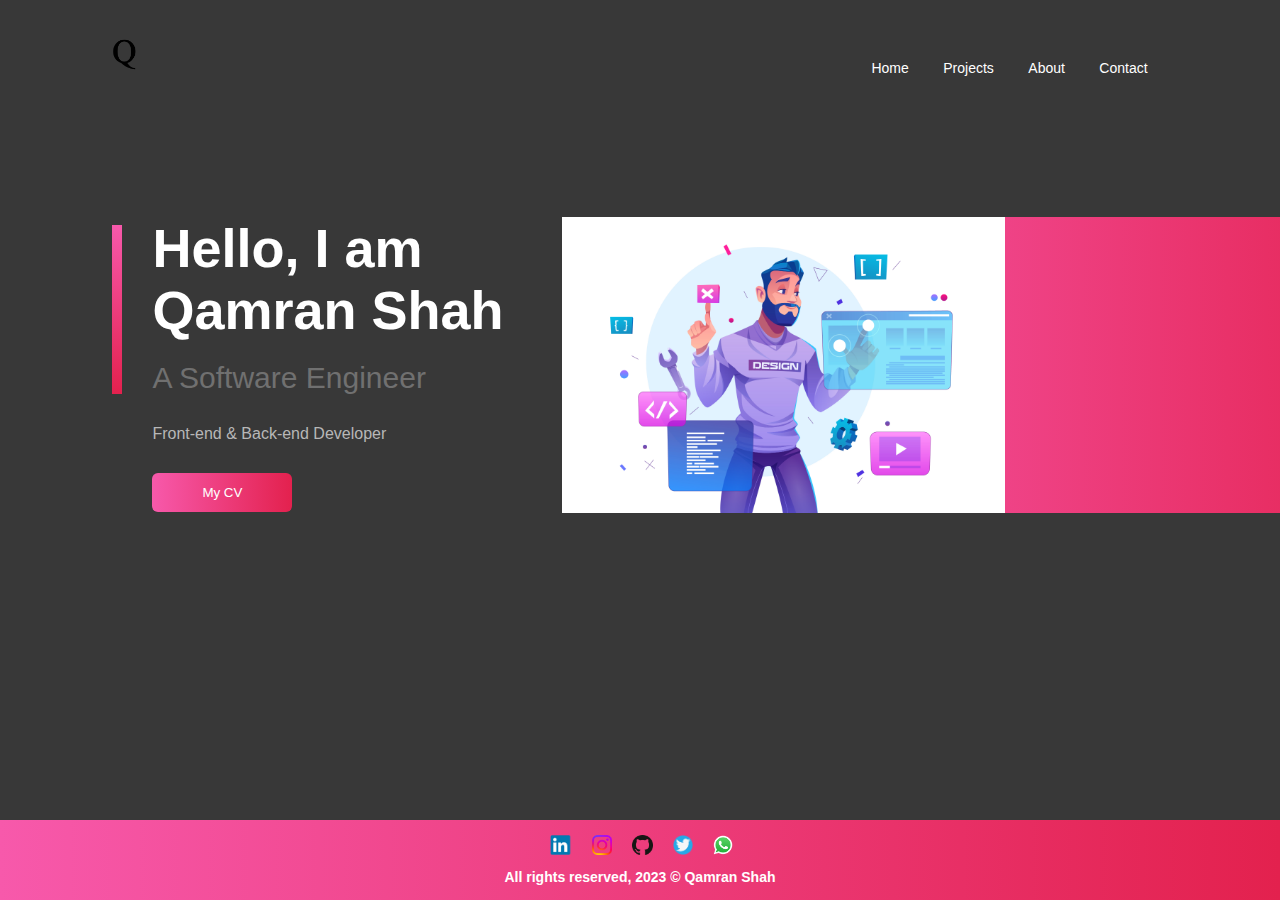
<file: index.html>
<!DOCTYPE html>
<html>
    <head>
        <meta name="viewport" content="width=device-width, initial-scale=1.0">
        <title>Portofolio</title> 
        <link rel="stylesheet" href="styles.css"> 
        <link rel="icon" type="image/png" href="images/qamran1.jpg">
        <meta property="og:image" content="https://www.qamran.com/images/qamran1.jpg">
    </head>
    <body>
        <div class="container">
            <div class="navbar">
                <a href="index.html">
                    <img src="images/logo.png" class="logo">
                    </a>
                <nav>
                    <ul id="menuList">
                        <li><a href="index.html">Home</a></li>
                        <li><a href="projects.html">Projects</a></li>
                        <li><a href="about.html">About</a></li>
                        <li><a href="contact.html">Contact</a></li>
                    </ul>
                </nav>
                <img src="images/menu.png" class="menu-icon" onclick="togglemenu()">
            </div>
            <div class="row">
                <div class="col-1">
                    <h2>Hello, I am<br>Qamran Shah</h2>
                    <h3>A Software Engineer</h3>
                    <p>Front-end & Back-end Developer</p>
                    <button type="button" onclick="openCV()">My CV 
                      <img src="images/arrow.png"> </button>
                </div>
                <div class="col-2">
                 <img src="images/qamran.png" class="qamran">
                 <div class="color-box"></div>
                 <div class="add-btn">
                 </div>
                </div>
            </div>
            <footer class="footer">
                <div class="footer-content">
                  <div class="social-links">
                <a href="https://www.linkedin.com/in/qamran-shah-a5aa17255"><img src="images/linkedin-logo.png"></a>
                <a href="https://www.instagram.com/notqamran/"><img src="images/instagram-logo.png"></a>
                <a href="https://github.com/qamranshah"><img src="images/github-logo.png"></a>
                <a href="https://twitter.com/QamranShah"><img src="images/twitter-logo.png"></a>
                <a href="https://wa.link/3b73qv"><img src="images/whatsapp-logo.png"></a>
            </div>
            <div class="footer-text">
                <span>All rights reserved, 2023 &copy; Qamran Shah</span>
              </div>
            </div>
          </footer>

         <script>
            var menuList = document.getElementById("menuList");
            menuList.style.maxHeight = "0px";
            function togglemenu()
            {
             if(menuList.style.maxHeight == "0px")
                {
                    menuList.style.maxHeight = "130px";
                }
            else
                {
                    menuList.style.maxHeight = "0px";
                }
            }
         </script>

         <script>
            function openCV() {
              window.open('qamrancv.pdf', '_blank');
            }
          </script>
    </body>
</html>
</file>
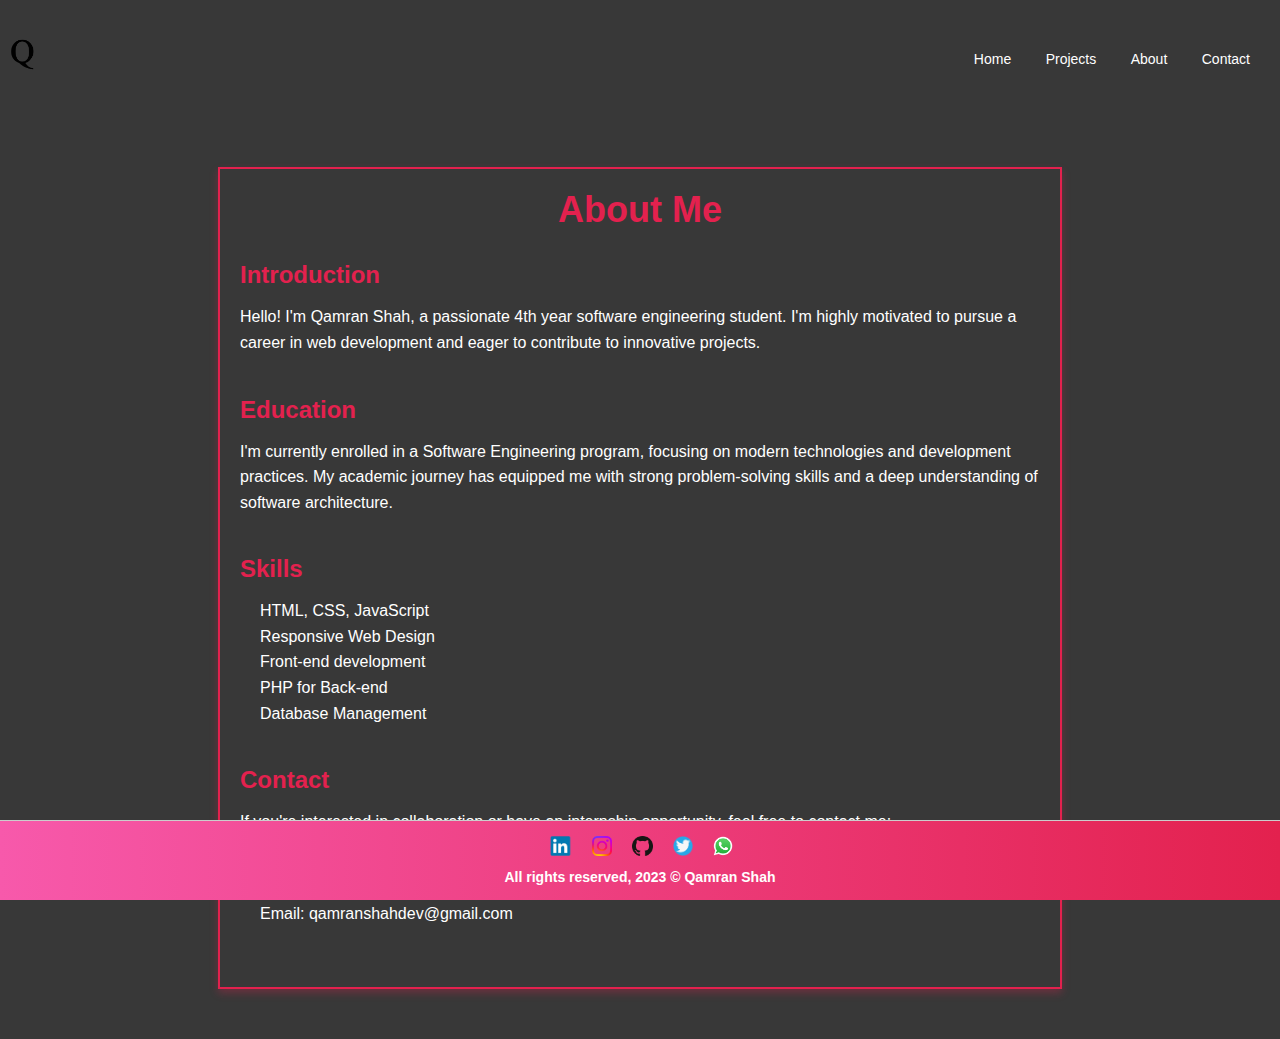
<file: about.html>
<!DOCTYPE html>
<html>
    <head>
        <meta name="viewport" content="width=device-width, initial-scale=1.0">
        <title>Portofolio</title> 
        <link rel="stylesheet" href="aboutstyles.css"> 
        <link rel="icon" type="image/png" href="images/qamran1.jpg">
        <meta property="og:image" content="https://www.qamran.com/images/qamran1.jpg">
    </head>
    <body>
        <div class="container">
            <div class="navbar">
                <a href="index.html">
                    <img src="images/logo.png" class="logo">
                    </a>
                <nav>
                    <ul id="menuList">
                        <li><a href="index.html">Home</a></li>
                        <li><a href="projects.html">Projects</a></li>
                        <li><a href="about.html">About</a></li>
                        <li><a href="contact.html">Contact</a></li>     
                    </ul>
                </nav>
                </div>
                <body>
                    <div class="about-box">
                        <header>
                            <h1>About Me</h1>
                        </header>
                            <section class="about-section">
                                <h2>Introduction</h2>
                                <p>Hello! I'm Qamran Shah, a passionate 4th year software engineering student. I'm highly motivated to pursue a career in web development and eager to contribute to innovative projects.</p>
                            </section>
                            <section class="education-section">
                                <h2>Education</h2>
                                <p>I'm currently enrolled in a Software Engineering program, focusing on modern technologies and development practices. My academic journey has equipped me with strong problem-solving skills and a deep understanding of software architecture.</p>
                            </section>
                            <section class="skills-section">
                                <h2>Skills</h2>
                                <ul>
                                    <li>HTML, CSS, JavaScript</li>
                                    <li>Responsive Web Design</li>
                                    <li>Front-end development</li>
                                    <li>PHP for Back-end</li>
                                    <li>Database Management</li>
                                </ul>
                            </section>
                            <section class="contact-section">
                                <h2>Contact</h2>
                                <p>If you're interested in collaboration or have an internship opportunity, feel free to contact me:</p>
                                <ul>
                                    <li>Phone: +974 310312349</li>
                                    <li>Phone: +90 5428899641</li>
                                    <li>Email: qamranshahdev@gmail.com</li>
                                </ul>
                            </section>
                    </div>
                </body>
                </html>
                
            <footer class="footer">
                <div class="footer-content">
                  <div class="social-links">
                <a href="https://www.linkedin.com/in/qamran-shah-a5aa17255"><img src="images/linkedin-logo.png"></a>
                <a href="https://www.instagram.com/notqamran/"><img src="images/instagram-logo.png"></a>
                <a href="https://github.com/qamranshah"><img src="images/github-logo.png"></a>
                <a href="https://twitter.com/QamranShah"><img src="images/twitter-logo.png"></a>
                <a href="https://wa.link/3b73qv"><img src="images/whatsapp-logo.png"></a>
            </div>
            <div class="footer-text">
                <span>All rights reserved, 2023 &copy; Qamran Shah</span>
              </div>
            </div>
        </footer>
    </body>
</html>
</file>
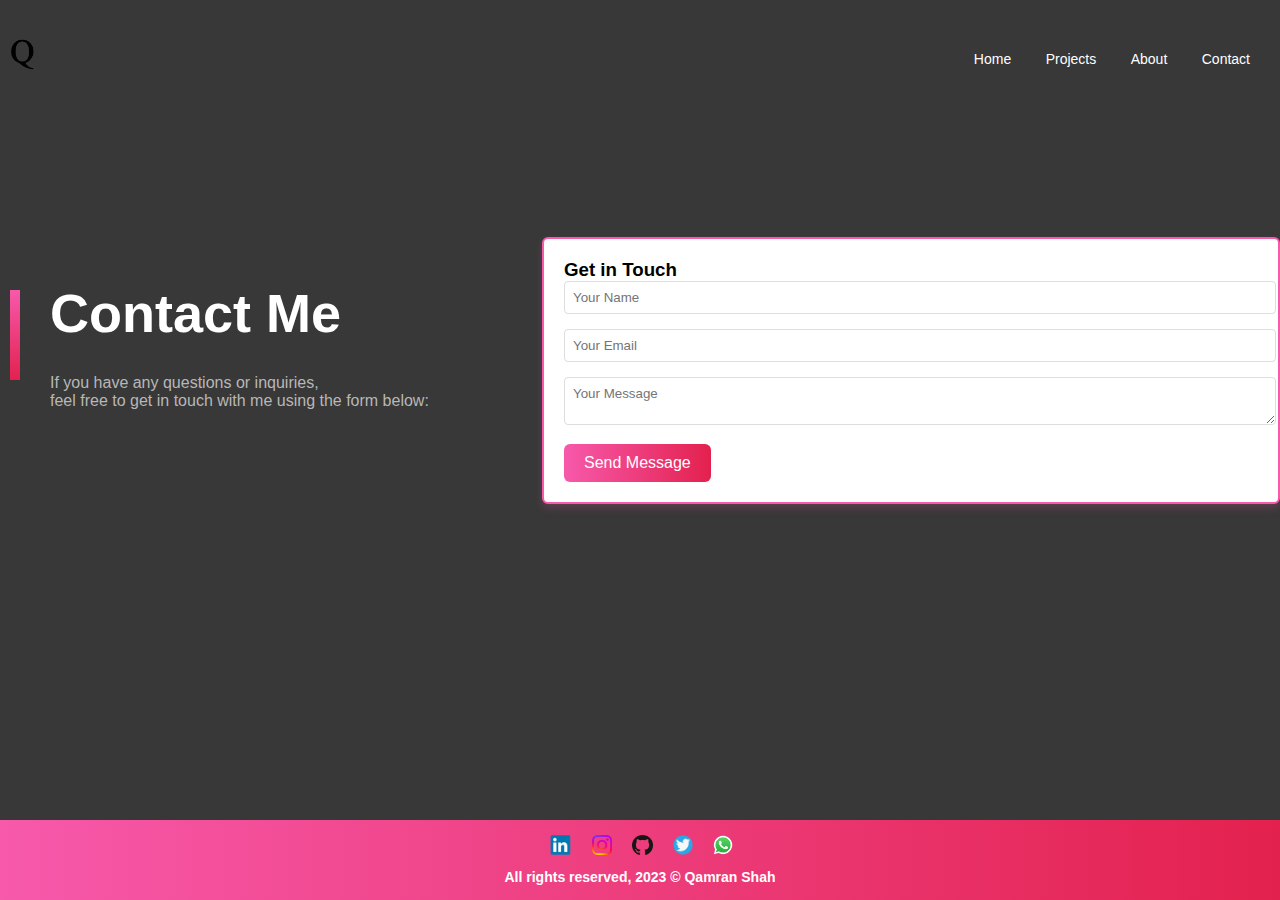
<file: contact.html>
<!DOCTYPE html>
<html lang="en">
<head>
  <meta charset="UTF-8">
  <meta name="viewport" content="width=device-width, initial-scale=1.0">
  <link rel="stylesheet" href="contactstyles.css">
  <title>Contact Me</title>
</head>
<body>
    <div class="container">
        <div class="navbar">
            <a href="index.html">
                <img src="images/logo.png" class="logo">
                </a>
            <nav>
                <ul id="menuList">
                    <li><a href="index.html">Home</a></li>
                    <li><a href="projects.html">Projects</a></li>
                    <li><a href="about.html">About</a></li>
                    <li><a href="contact.html">Contact</a></li>
                </ul>
            </nav>
            <img src="images/menu.png" class="menu-icon" onclick="togglemenu()">
        </div>
  <div class="container">
    <div class="row">
      <div class="col-1">
        <h2>Contact Me</h2>
        <p>If you have any questions or inquiries, <br> feel free to get in touch with me using the form below:</p>
      </div>
      <div class="col-2">
        <div class="contact-form">
          <h3>Get in Touch</h3>
          <form id="contactForm">
            <input type="text" id="name" placeholder="Your Name" required>
            <input type="email" id="email" placeholder="Your Email" required>
            <textarea id="message" placeholder="Your Message" required></textarea>
            <button class="pulsating-button" type="submit">Send Message</button>
          </form>
        </div>
      </div>
    </div>
  </div>
    <footer class="footer">
        <div class="footer-content">
          <div class="social-links">
        <a href="https://www.linkedin.com/in/qamran-shah-a5aa17255"><img src="images/linkedin-logo.png"></a>
        <a href="https://www.instagram.com/notqamran/"><img src="images/instagram-logo.png"></a>
        <a href="https://github.com/qamranshah"><img src="images/github-logo.png"></a>
        <a href="https://twitter.com/QamranShah"><img src="images/twitter-logo.png"></a>
        <a href="https://wa.link/3b73qv"><img src="images/whatsapp-logo.png"></a>
    </div>
    <div class="footer-text">
        <span>All rights reserved, 2023 &copy; Qamran Shah</span>
      </div>
    </div>
  </footer>
  <script>
    document.addEventListener("DOMContentLoaded", function () {
      const contactForm = document.getElementById("contactForm");
      const nameInput = document.getElementById("name");
      const emailInput = document.getElementById("email");
      const messageInput = document.getElementById("message");

      contactForm.addEventListener("submit", function (e) {
        e.preventDefault();
        // Add your form submission logic here
        // You can use the values from nameInput, emailInput, and messageInput
        // to send the message or perform other actions.
        alert("Message sent successfully!");
        // You can replace the alert with your own logic.
        nameInput.value = "";
        emailInput.value = "";
        messageInput.value = "";
      });
    });
  </script>
</body>
</html>
</file>
<file: styles.css>
/* This is our CSS code, and we're making it look cooler! 🎉 */

/* Set the style for all elements in our web page */
* {
  margin: 0;
  padding: 0;
  font-family: sans-serif;
}

/* We want the main container to take up the whole screen! 📏 */
.container {
  width: 100%;
  min-height: 100vh;
  padding-left: 8%;
  padding-right: 8%;
  box-sizing: border-box;
  overflow: hidden;
}

/* The navigation bar will be at the top! 💫 */
.navbar {
  width: 100%;
  display: flex;
  align-items: center;
}

/* Our logo is small and clickable! 💻 */
.logo {
  width: 50px;
  cursor: pointer;
  margin: 30px 0;
}

/* A tiny menu icon that we'll show on smaller screens! 🍔 */
.menu-icon {
  width: 25px;
  cursor: pointer;
  display: none;
}

/* Our navigation items will be on the right side! ➡️ */
nav {
  flex: 1;
  text-align: right;
}

/* These are the items in our navigation bar! 📝 */
nav ul li {
  list-style: none;
  display: inline-block;
  margin-right: 30px;
}

/* When we hover over the navigation links, they turn pink! 💖 */
nav ul li a {
  text-decoration: none;
  color: #fff; /* White color for the links */
  font-size: 14px;
}

nav ul li a:hover {
  color: #ff5ea2; /* Neon pink color on hover! 🎆 */
}

/* The main content row is where all the action happens! 💥 */
.row {
  display: flex;
  justify-content: space-between;
  align-items: center;
  margin: 100px 0;
}

/* The left column takes up 40% of the space! 📜 */
.col-1 {
  flex-basis: 40%;
  position: relative;
  margin-left: 50px;
}

/* Big and bold heading! 📢 */
.col-1 h2 {
  font-size: 54px;
  color: #fff; /* White color for the heading */
}

/* Subheading with a touch of gray! 🌧️ */
.col-1 h3 {
  font-size: 30px;
  color: #707070; /* A light gray color */
  font-weight: 100;
  margin: 20px 0 10px;
}

/* Our paragraphs are also a light gray color! 🌫️ */
.col-1 p {
  font-size: 16px;
  color: #b7b7b7; /* Another light gray color */
  font-weight: 100;
  margin: 30px 0;
}

/* This is the awesome button! 🎇 */
button {
  width: 140px;
  border: 0;
  padding: 12px 10px;
  outline: none;
  color: #fff; /* White color for the button text */
  background: linear-gradient(
    to right,
    #f759ab,
    #e3214e
  ); /* Neon gradient for the button! 🌈 */
  border-radius: 6px;
  cursor: pointer;
  transition: width 0.5s;
}

/* When we hover over the button, it becomes even more awesome! 🎆 */
button img {
  width: 30px;
  display: none;
}

button:hover img {
  display: block;
}

button:hover {
  width: 160px;
  display: flex;
  align-items: center;
  justify-content: space-between;
}

/* This adds a cool effect to the left side of the column! ✨ */
.col-1::after {
  content: '';
  width: 10px;
  height: 57%;
  background: linear-gradient(
    to bottom,
    #f759ab,
    #e3214e
  ); /* Neon gradient on the left side! 🌈 */
  position: absolute;
  left: -40px;
  top: 8px;
}

/* The right column takes up 60% of the space! 📊 */
.col-2 {
  position: relative;
  flex-basis: 60%;
  display: flex;
  align-items: center;
}

/* The Qamran image is part of the right column! 🖼️ */
.col-2 .qamran {
  width: 72%;
}

/* This is the fancy color box that adds some pizzazz! 🎨 */
.color-box {
  position: absolute;
  right: 0;
  top: 0;
  background: linear-gradient(
    to right,
    #f759ab,
    #e3214e
  ); /* Neon gradient for the color box! 🌈 */
  border-radius: 20px 0 0 20px;
  height: 100%;
  width: 120%;
  z-index: -1;
  transform: translateX(150px);
}

/* Add buttons and social links to the color box! 🎨 */
.add-btn img {
  width: 30px;
  margin-bottom: 5px;
}

.add-btn {
  text-align: center;
  color: #fff; /* White color for the button text */
  cursor: pointer;
}

.social-links img {
  height: 20px;
  margin: 20px;
  cursor: pointer;
}

.social-links {
  text-align: center;
}

/* On smaller screens, the navigation bar becomes a slide-out menu! 🍔 */
@media only screen and (max-width: 700px) {
  nav ul {
    width: 100%;
    background: linear-gradient(
      to right,
      #f759ab,
      #e3214e
    ); /* Neon gradient for the slide-out menu! 🌈 */
    position: absolute;
    top: 75px;
    right: 0;
    z-index: 2;
  }
  nav ul li {
    display: block;
    margin-top: 10px;
    margin-bottom: 10px;
    font-size: 2px;
  }
  nav ul li a {
    color: #fff; /* White color for the links */
  }
  .menu-icon {
    display: block;
  }
  #menuList {
    overflow: hidden;
    transition: 0.5s;
  }
  .row {
    flex-direction: column-reverse;
    margin: 50px 0;
  }
  .col-2 {
    flex-basis: 100%;
    margin-bottom: 50px;
  }
  .col-2 .qamran {
    width: 60%;
  }
  .color-box {
    transform: translateX(60px);
  }
  .col-1 {
    flex-basis: 100%;
  }
  .col-1 h2 {
    font-size: 35px;
  }
  .col-1 h3 {
    font-size: 15px;
  }
}

/* Here are the animations! 🔮 */

/* Animation for elements coming from the right side! */
@keyframes slideFromRight {
  from {
    transform: translateX(100%);
    opacity: 0;
  }
  to {
    transform: translateX(0);
    opacity: 1;
  }
}

/* Animation for the color box coming from the left side! */
@keyframes slideColorBoxFromLeft {
  from {
    transform: translateX(-100%);
    opacity: 0;
  }
  to {
    transform: translateX(0);
    opacity: 1;
  }
}

/* Animation for elements coming from the left side! */
@keyframes slideFromLeft {
  from {
    transform: translateX(-100%);
    opacity: 0;
  }
  to {
    transform: translateX(0);
    opacity: 1;
  }
}

/* Apply the animations to the respective elements! */
.col-1 h2,
.col-1 h3,
.col-1 p {
  animation: slideFromRight 1s ease forwards;
}

.color-box {
  animation: slideColorBoxFromLeft 1s ease forwards;
  position: absolute;
  left: 0;
  top: 0;
  background: linear-gradient(
    to right,
    #f759ab,
    #e3214e
  ); /* Neon gradient for the color box! 🌈 */
  border-radius: 20px 0 0 20px;
  height: 100%;
  width: 120%;
  z-index: -1;
}

.col-2 .qamran,
.color-box {
  animation: slideFromLeft 1s ease forwards;
}

.social-links {
  animation: slideFromRight 1s ease forwards;
}

.social-links img {
  animation: slideFromRight 1s ease forwards;
}

/* Add delays for social media links to create a cool sequence! 🎵 */
.social-links img:nth-child(1) {
  animation-delay: 1s;
}

.social-links img:nth-child(2) {
  animation-delay: 1.2s;
}

/* The pulsating animation for the awesome button! 🔥 */
@keyframes pulsate {
  0% {
    transform: scale(1);
  }
  50% {
    transform: scale(1.1);
  }
  100% {
    transform: scale(1);
  }
}

/* Apply the pulsating animation to the button! 🎉 */
button {
  width: 140px;
  border: 0;
  padding: 12px 10px;
  outline: none;
  color: #fff; /* White color for the button text */
  background: linear-gradient(
    to right,
    #f759ab,
    #e3214e
  ); /* Neon gradient for the button! 🌈 */
  border-radius: 6px;
  cursor: pointer;
  transition: width 0.5s;
  animation: pulsate 2s infinite; /* Apply the pulsating animation! */
}

/* When we hover over the button, it becomes even more awesome! 🎆 */
button:hover {
  animation: pulsate 1s infinite; /* Adjust the pulsating animation on hover */
  width: 160px;
  display: flex;
  align-items: center;
  justify-content: space-between;
}

/* Finally, let's set the background color to black! 🌚 */
body {
  background-color: #383838; /* Black background */
}
@keyframes pulsate {
  0% {
    transform: scale(1);
  }
  50% {
    transform: scale(1.1);
  }
  100% {
    transform: scale(1);
  }
}

/* Apply the pulsating animation to social media icons! 🎉 */
.social-links img {
  animation: pulsate 1.5s infinite;
}

/* Add delays for social media links to create a cool sequence! 🎵 */
.social-links img:nth-child(1) {
  animation-delay: 1s;
}

.social-links img:nth-child(2) {
  animation-delay: 1.2s;
}
/* Footer with gradient background for social links */
.footer {
  background: linear-gradient(
    to right,
    #f759ab,
    #e3214e
  ); /* Neon green gradient for the footer! 🌈 */
  padding: 30px 0;
  display: flex;
  justify-content: center;
}

/* Social links */
.social-links {
  display: flex;
  align-items: center;
}

.social-links img {
  height: 20px;
  margin: 0 10px;
  cursor: pointer;
}
/* Footer with gradient background for social links */
.footer {
  background: linear-gradient(
    to right,
    #f759ab,
    #e3214e
  ); /* Neon green gradient for the footer! 🌈 */
  padding: 15px 0;
  display: flex;
  justify-content: center;
  position: fixed;
  bottom: 0;
  left: 0;
  width: 100%;
}

/* Social links */
.social-links {
  display: flex;
  align-items: center;
}

.social-links img {
  height: 20px;
  margin: 0 10px;
  cursor: pointer;
}

/* Your name and copyright information */
.footer-text {
  color: #fff; /* White color for the text */
  font-size: 14px;
  text-align: center;
  margin-top: 10px;
}

/* Style for the text within the footer */
.footer-text span {
  font-weight: bold;
}

/* To center align the footer text and social links */
.footer-content {
  display: flex;
  flex-direction: column;
  align-items: center;
  width: 100%;
}
</file>
<file: aboutstyles.css>
body {
    font-family: Arial, sans-serif;
    margin: 0;
    padding: 0;
    background-color: #383838;
    color: #fff;
}


header {
    text-align: center;
    margin-bottom: 30px;
}

header h1 {
    font-size: 36px;
    color: #e3214e;
}

section {
    margin-bottom: 40px;
}

section h2 {
    font-size: 24px;
    color: #e3214e;
    margin-bottom: 20px;
}

section p {
    font-size: 18px;
    line-height: 1.6;
}

ul {
    list-style-type: disc;
    margin-left: 20px;
}

footer {
    text-align: center;
    margin-top: 40px;
    padding: 10px 0;
    border-top: 1px solid #ccc;
    color: #777;
    font-size: 14px;
}
.about-box {
    width: 80%;
    max-width: 800px;
    margin: 50px auto;
    padding: 20px;
    border: 2px solid #e3214e; /* Border color */
    box-shadow: 0 4px 8px rgba(227, 33, 78, 0.3); /* Shadow color */
    background-color: #383838; /* Box background color */
    animation: slideFromRight 1s ease forwards; /* Animation */
}

.about-box h2 {
    color: #e3214e; /* Heading color */
    font-size: 24px;
    margin-bottom: 15px;
}

.about-box p {
    color: #fff; /* Text color */
    font-size: 16px;
    line-height: 1.6;
    margin-bottom: 15px;
}

.about-box ul {
    color: #fff; /* Text color */
    font-size: 16px;
    line-height: 1.6;
    list-style-type: none;
    padding-left: 0;
}

/* Animation for the box sliding from right to left */
@keyframes slideFromRight {
    from {
        transform: translateX(100%);
        opacity: 0;
    }
    to {
        transform: translateX(0);
        opacity: 1;
    }
}


/* This is our CSS code, and we're making it look cooler! 🎉 */

/* Set the style for all elements in our web page */
* {
    margin: 0;
    padding: 0;
    font-family: sans-serif;
  }
  
  /* The navigation bar will be at the top! 💫 */
  .navbar {
    width: 100%;
    display: flex;
    align-items: center;
  }
  
  /* Our logo is small and clickable! 💻 */
  .logo {
    width: 50px;
    cursor: pointer;
    margin: 30px 0;
  }
  
  /* A tiny menu icon that we'll show on smaller screens! 🍔 */
  .menu-icon {
    width: 25px;
    cursor: pointer;
    display: none;
  }
  
  /* Our navigation items will be on the right side! ➡️ */
  nav {
    flex: 1;
    text-align: right;
  }
  
  /* These are the items in our navigation bar! 📝 */
  nav ul li {
    list-style: none;
    display: inline-block;
    margin-right: 30px;
  }
  
  /* When we hover over the navigation links, they turn pink! 💖 */
  nav ul li a {
    text-decoration: none;
    color: #fff; /* White color for the links */
    font-size: 14px;
  }
  
  nav ul li a:hover {
    color: #ff5ea2; /* Neon pink color on hover! 🎆 */
  }
  
  /* The main content row is where all the action happens! 💥 */
  .row {
    display: flex;
    justify-content: space-between;
    align-items: center;
    margin: 100px 0;
  }
  
  /* The left column takes up 40% of the space! 📜 */
  .col-1 {
    flex-basis: 40%;
    position: relative;
    margin-left: 50px;
  }
  
  /* Big and bold heading! 📢 */
  .col-1 h2 {
    font-size: 54px;
    color: #fff; /* White color for the heading */
  }
  
  /* Subheading with a touch of gray! 🌧️ */
  .col-1 h3 {
    font-size: 30px;
    color: #707070; /* A light gray color */
    font-weight: 100;
    margin: 20px 0 10px;
  }
  
  /* Our paragraphs are also a light gray color! 🌫️ */
  .col-1 p {
    font-size: 16px;
    color: #b7b7b7; /* Another light gray color */
    font-weight: 100;
    margin: 30px 0;
  }
  
  /* This is the awesome button! 🎇 */
  button {
    width: 140px;
    border: 0;
    padding: 12px 10px;
    outline: none;
    color: #fff; /* White color for the button text */
    background: linear-gradient(
      to right,
      #f759ab,
      #e3214e
    ); /* Neon gradient for the button! 🌈 */
    border-radius: 6px;
    cursor: pointer;
    transition: width 0.5s;
  }
  
  /* When we hover over the button, it becomes even more awesome! 🎆 */
  button img {
    width: 30px;
    display: none;
  }
  
  button:hover img {
    display: block;
  }
  
  button:hover {
    width: 160px;
    display: flex;
    align-items: center;
    justify-content: space-between;
  }
  
  /* This adds a cool effect to the left side of the column! ✨ */
  .col-1::after {
    content: '';
    width: 10px;
    height: 57%;
    background: linear-gradient(
      to bottom,
      #f759ab,
      #e3214e
    ); /* Neon gradient on the left side! 🌈 */
    position: absolute;
    left: -40px;
    top: 8px;
  }
  
  /* The right column takes up 60% of the space! 📊 */
  .col-2 {
    position: relative;
    flex-basis: 60%;
    display: flex;
    align-items: center;
  }
  
  /* The Qamran image is part of the right column! 🖼️ */
  .col-2 .qamran {
    width: 72%;
  }
  
  /* This is the fancy color box that adds some pizzazz! 🎨 */
  .color-box {
    position: absolute;
    right: 0;
    top: 0;
    background: linear-gradient(
      to right,
      #f759ab,
      #e3214e
    ); /* Neon gradient for the color box! 🌈 */
    border-radius: 20px 0 0 20px;
    height: 100%;
    width: 120%;
    z-index: -1;
    transform: translateX(150px);
  }
  
  /* Add buttons and social links to the color box! 🎨 */
  .add-btn img {
    width: 30px;
    margin-bottom: 5px;
  }
  
  .add-btn {
    text-align: center;
    color: #fff; /* White color for the button text */
    cursor: pointer;
  }
  
  .social-links img {
    height: 20px;
    margin: 20px;
    cursor: pointer;
  }
  
  .social-links {
    text-align: center;
  }
  
  /* On smaller screens, the navigation bar becomes a slide-out menu! 🍔 */
  @media only screen and (max-width: 700px) {
    nav ul {
      width: 100%;
      background: linear-gradient(
        to right,
        #f759ab,
        #e3214e
      ); /* Neon gradient for the slide-out menu! 🌈 */
      position: absolute;
      top: 75px;
      right: 0;
      z-index: 2;
    }
    nav ul li {
      display: block;
      margin-top: 10px;
      margin-bottom: 10px;
      font-size: 2px;
    }
    nav ul li a {
      color: #fff; /* White color for the links */
    }
    .menu-icon {
      display: block;
    }
    #menuList {
      overflow: hidden;
      transition: 0.5s;
    }
    .row {
      flex-direction: column-reverse;
      margin: 50px 0;
    }
    .col-2 {
      flex-basis: 100%;
      margin-bottom: 50px;
    }
    .col-2 .qamran {
      width: 60%;
    }
    .color-box {
      transform: translateX(60px);
    }
    .col-1 {
      flex-basis: 100%;
    }
    .col-1 h2 {
      font-size: 35px;
    }
    .col-1 h3 {
      font-size: 15px;
    }
  }
  
  /* Here are the animations! 🔮 */
  
  /* Animation for elements coming from the right side! */
  @keyframes slideFromRight {
    from {
      transform: translateX(100%);
      opacity: 0;
    }
    to {
      transform: translateX(0);
      opacity: 1;
    }
  }
  
  /* Animation for the color box coming from the left side! */
  @keyframes slideColorBoxFromLeft {
    from {
      transform: translateX(-100%);
      opacity: 0;
    }
    to {
      transform: translateX(0);
      opacity: 1;
    }
  }
  
  /* Animation for elements coming from the left side! */
  @keyframes slideFromLeft {
    from {
      transform: translateX(-100%);
      opacity: 0;
    }
    to {
      transform: translateX(0);
      opacity: 1;
    }
  }
  
  /* Apply the animations to the respective elements! */
  .col-1 h2,
  .col-1 h3,
  .col-1 p {
    animation: slideFromRight 1s ease forwards;
  }
  
  .color-box {
    animation: slideColorBoxFromLeft 1s ease forwards;
    position: absolute;
    left: 0;
    top: 0;
    background: linear-gradient(
      to right,
      #f759ab,
      #e3214e
    ); /* Neon gradient for the color box! 🌈 */
    border-radius: 20px 0 0 20px;
    height: 100%;
    width: 120%;
    z-index: -1;
  }
  
  .col-2 .qamran,
  .color-box {
    animation: slideFromLeft 1s ease forwards;
  }
  
  .social-links {
    animation: slideFromRight 1s ease forwards;
  }
  
  .social-links img {
    animation: slideFromRight 1s ease forwards;
  }
  
  /* Add delays for social media links to create a cool sequence! 🎵 */
  .social-links img:nth-child(1) {
    animation-delay: 1s;
  }
  
  .social-links img:nth-child(2) {
    animation-delay: 1.2s;
  }
  
  /* The pulsating animation for the awesome button! 🔥 */
  @keyframes pulsate {
    0% {
      transform: scale(1);
    }
    50% {
      transform: scale(1.1);
    }
    100% {
      transform: scale(1);
    }
  }
  
  /* Apply the pulsating animation to the button! 🎉 */
  button {
    width: 140px;
    border: 0;
    padding: 12px 10px;
    outline: none;
    color: #fff; /* White color for the button text */
    background: linear-gradient(
      to right,
      #f759ab,
      #e3214e
    ); /* Neon gradient for the button! 🌈 */
    border-radius: 6px;
    cursor: pointer;
    transition: width 0.5s;
    animation: pulsate 2s infinite; /* Apply the pulsating animation! */
  }
  
  /* When we hover over the button, it becomes even more awesome! 🎆 */
  button:hover {
    animation: pulsate 1s infinite; /* Adjust the pulsating animation on hover */
    width: 160px;
    display: flex;
    align-items: center;
    justify-content: space-between;
  }
  
  /* Finally, let's set the background color to black! 🌚 */
  body {
    background-color: #383838; /* Black background */
  }
  @keyframes pulsate {
    0% {
      transform: scale(1);
    }
    50% {
      transform: scale(1.1);
    }
    100% {
      transform: scale(1);
    }
  }
  
  /* Apply the pulsating animation to social media icons! 🎉 */
  .social-links img {
    animation: pulsate 1.5s infinite;
  }
  
  /* Add delays for social media links to create a cool sequence! 🎵 */
  .social-links img:nth-child(1) {
    animation-delay: 1s;
  }
  
  .social-links img:nth-child(2) {
    animation-delay: 1.2s;
  }
  /* Footer with gradient background for social links */
  .footer {
    background: linear-gradient(
      to right,
      #f759ab,
      #e3214e
    ); /* Neon green gradient for the footer! 🌈 */
    padding: 30px 0;
    display: flex;
    justify-content: center;
  }
  
  /* Social links */
  .social-links {
    display: flex;
    align-items: center;
  }
  
  .social-links img {
    height: 20px;
    margin: 0 10px;
    cursor: pointer;
  }
  /* Footer with gradient background for social links */
  .footer {
    background: linear-gradient(
      to right,
      #f759ab,
      #e3214e
    ); /* Neon green gradient for the footer! 🌈 */
    padding: 15px 0;
    display: flex;
    justify-content: center;
    position: fixed;
    bottom: 0;
    left: 0;
    width: 100%;
  }
  
  /* Social links */
  .social-links {
    display: flex;
    align-items: center;
  }
  
  .social-links img {
    height: 20px;
    margin: 0 10px;
    cursor: pointer;
  }
  
  /* Your name and copyright information */
  .footer-text {
    color: #fff; /* White color for the text */
    font-size: 14px;
    text-align: center;
    margin-top: 10px;
  }
  
  /* Style for the text within the footer */
  .footer-text span {
    font-weight: bold;
  }
  
  /* To center align the footer text and social links */
  .footer-content {
    display: flex;
    flex-direction: column;
    align-items: center;
    width: 100%;
  }
</file>
<file: contactstyles.css>
/* This is our CSS code, and we're making it look cooler! 🎉 */

/* Set the style for all elements in our web page */
* {
    margin: 0;
    padding: 0;
    font-family: sans-serif;
  }
  .contact-form {
    background-color: #fff; /* White background for the form */
    border: 2px solid #f759ab; /* Border color matching the button gradient */
    border-radius: 6px;
    padding: 20px;
    box-shadow: 0 4px 8px rgba(247, 89, 171, 0.2); /* Shadow matching button gradient */
    margin-top: 20px;
    animation: slideInFromLeft 1s ease forwards; /* Add a little space between the form and the text */
  }
  
  /* Adjust the space between input fields and textarea */
  .contact-form input,
  .contact-form textarea {
    width: 100%;
    padding: 10px;
    margin-bottom: 15px;
    border: 1px solid #ddd;
    border-radius: 4px;
    padding: 8px; /* Add padding to create space between text boxes and border */
  }
    .contact-form button {
        width: auto; /* Auto width to fit content */
        padding: 10px 20px; /* Adjust padding for a smaller button */
        border: 0;
        color: #fff;
        background: linear-gradient(to right, #f759ab, #e3214e);
        border-radius: 6px;
        cursor: pointer;
        transition: transform 0.3s, background-color 0.3s; /* Exclude width from transition */
      }
      .pulsating-button {
        display: inline-block;
        padding: 10px 20px;
        font-size: 16px;
        background-color: #3498db;
        color: white;
        border: none;
        border-radius: 5px;
        cursor: pointer;
        animation: pulsate 2s infinite;
      }
      @keyframes slideInFromLeft {
        0% {
            transform: translateX(-100%);
        }
        100% {
            transform: translateX(0);
        }
    }
  /* The navigation bar will be at the top! 💫 */
  .navbar {
    width: 100%;
    display: flex;
    align-items: center;
  }
  
  /* Our logo is small and clickable! 💻 */
  .logo {
    width: 50px;
    cursor: pointer;
    margin: 30px 0;
  }
  
  /* A tiny menu icon that we'll show on smaller screens! 🍔 */
  .menu-icon {
    width: 25px;
    cursor: pointer;
    display: none;
  }
  
  /* Our navigation items will be on the right side! ➡️ */
  nav {
    flex: 1;
    text-align: right;
  }
  
  /* These are the items in our navigation bar! 📝 */
  nav ul li {
    list-style: none;
    display: inline-block;
    margin-right: 30px;
  }
  
  /* When we hover over the navigation links, they turn pink! 💖 */
  nav ul li a {
    text-decoration: none;
    color: #fff; /* White color for the links */
    font-size: 14px;
  }
  
  nav ul li a:hover {
    color: #ff5ea2; /* Neon pink color on hover! 🎆 */
  }
  
  /* The main content row is where all the action happens! 💥 */
  .row {
    display: flex;
    justify-content: space-between;
    align-items: center;
    margin: 100px 0;
  }
  
  /* The left column takes up 40% of the space! 📜 */
  .col-1 {
    flex-basis: 40%;
    position: relative;
    margin-left: 50px;
  }
  
  /* Big and bold heading! 📢 */
  .col-1 h2 {
    font-size: 54px;
    color: #fff; /* White color for the heading */
  }
  
  /* Subheading with a touch of gray! 🌧️ */
  .col-1 h3 {
    font-size: 30px;
    color: #707070; /* A light gray color */
    font-weight: 100;
    margin: 20px 0 10px;
  }
  
  /* Our paragraphs are also a light gray color! 🌫️ */
  .col-1 p {
    font-size: 16px;
    color: #b7b7b7; /* Another light gray color */
    font-weight: 100;
    margin: 30px 0;
  }
  
  /* This is the awesome button! 🎇 */
  
  
  /* This adds a cool effect to the left side of the column! ✨ */
  .col-1::after {
    content: '';
    width: 10px;
    height: 57%;
    background: linear-gradient(
      to bottom,
      #f759ab,
      #e3214e
    ); /* Neon gradient on the left side! 🌈 */
    position: absolute;
    left: -40px;
    top: 8px;
  }
  
  /* The right column takes up 60% of the space! 📊 */
  .col-2 {
    position: relative;
    flex-basis: 60%;
    display: flex;
    align-items: center;
  }
  
  /* The Qamran image is part of the right column! 🖼️ */
  .col-2 .qamran {
    width: 72%;
  }
  
  /* This is the fancy color box that adds some pizzazz! 🎨 */
  .color-box {
    position: absolute;
    right: 0;
    top: 0;
    background: linear-gradient(
      to right,
      #f759ab,
      #e3214e
    ); /* Neon gradient for the color box! 🌈 */
    border-radius: 20px 0 0 20px;
    height: 100%;
    width: 120%;
    z-index: -1;
    transform: translateX(150px);
  }
  
  /* Add buttons and social links to the color box! 🎨 */
  .add-btn img {
    width: 30px;
    margin-bottom: 5px;
  }
  
  .add-btn {
    text-align: center;
    color: #fff; /* White color for the button text */
    cursor: pointer;
  }
  
  .social-links img {
    height: 20px;
    margin: 20px;
    cursor: pointer;
  }
  
  .social-links {
    text-align: center;
  }
  
  /* On smaller screens, the navigation bar becomes a slide-out menu! 🍔 */
  @media only screen and (max-width: 700px) {
    nav ul {
      width: 100%;
      background: linear-gradient(
        to right,
        #f759ab,
        #e3214e
      ); /* Neon gradient for the slide-out menu! 🌈 */
      position: absolute;
      top: 75px;
      right: 0;
      z-index: 2;
    }
    nav ul li {
      display: block;
      margin-top: 10px;
      margin-bottom: 10px;
      font-size: 2px;
    }
    nav ul li a {
      color: #fff; /* White color for the links */
    }
    .menu-icon {
      display: block;
    }
    #menuList {
      overflow: hidden;
      transition: 0.5s;
    }
    .row {
      flex-direction: column-reverse;
      margin: 50px 0;
    }
    .col-2 {
      flex-basis: 100%;
      margin-bottom: 50px;
    }
    .col-2 .qamran {
      width: 60%;
    }
    .color-box {
      transform: translateX(60px);
    }
    .col-1 {
      flex-basis: 100%;
    }
    .col-1 h2 {
      font-size: 35px;
    }
    .col-1 h3 {
      font-size: 15px;
    }
  }
  
  /* Here are the animations! 🔮 */
  
  /* Animation for elements coming from the right side! */
  @keyframes slideFromRight {
    from {
      transform: translateX(100%);
      opacity: 0;
    }
    to {
      transform: translateX(0);
      opacity: 1;
    }
  }
  
  /* Animation for the color box coming from the left side! */
  @keyframes slideColorBoxFromLeft {
    from {
      transform: translateX(-100%);
      opacity: 0;
    }
    to {
      transform: translateX(0);
      opacity: 1;
    }
  }
  
  /* Animation for elements coming from the left side! */
  @keyframes slideFromLeft {
    from {
      transform: translateX(-100%);
      opacity: 0;
    }
    to {
      transform: translateX(0);
      opacity: 1;
    }
  }
  
  /* Apply the animations to the respective elements! */
  .col-1 h2,
  .col-1 h3,
  .col-1 p {
    animation: slideFromRight 1s ease forwards;
  }
  
  .color-box {
    animation: slideColorBoxFromLeft 1s ease forwards;
    position: absolute;
    left: 0;
    top: 0;
    background: linear-gradient(
      to right,
      #f759ab,
      #e3214e
    ); /* Neon gradient for the color box! 🌈 */
    border-radius: 20px 0 0 20px;
    height: 100%;
    width: 120%;
    z-index: -1;
  }
  
  .col-2 .qamran,
  .color-box {
    animation: slideFromLeft 1s ease forwards;
  }
  
  .social-links {
    animation: slideFromRight 1s ease forwards;
  }
  
  .social-links img {
    animation: slideFromRight 1s ease forwards;
  }
  
  /* Add delays for social media links to create a cool sequence! 🎵 */
  .social-links img:nth-child(1) {
    animation-delay: 1s;
  }
  
  .social-links img:nth-child(2) {
    animation-delay: 1.2s;
  }
  
  /* The pulsating animation for the awesome button! 🔥 */
  @keyframes pulsate {
    0% {
      transform: scale(1);
      opacity: 1;
    }
    50% {
      transform: scale(1.1);
      opacity: 0.8;
    }
    100% {
      transform: scale(1);
      opacity: 1;
    }
  }
  
  /* Apply the pulsating animation to the button! 🎉 */
  /* Finally, let's set the background color to black! 🌚 */
  body {
    background-color: #383838; /* Black background */
  }
  @keyframes pulsate {
    0% {
      transform: scale(1);
    }
    50% {
      transform: scale(1.1);
    }
    100% {
      transform: scale(1);
    }
  }
  
  /* Apply the pulsating animation to social media icons! 🎉 */
  .social-links img {
    animation: pulsate 1.5s infinite;
  }
  
  /* Add delays for social media links to create a cool sequence! 🎵 */
  .social-links img:nth-child(1) {
    animation-delay: 1s;
  }
  
  .social-links img:nth-child(2) {
    animation-delay: 1.2s;
  }
  /* Footer with gradient background for social links */
  .footer {
    background: linear-gradient(
      to right,
      #f759ab,
      #e3214e
    ); /* Neon green gradient for the footer! 🌈 */
    padding: 30px 0;
    display: flex;
    justify-content: center;
  }
  
  /* Social links */
  .social-links {
    display: flex;
    align-items: center;
  }
  
  .social-links img {
    height: 20px;
    margin: 0 10px;
    cursor: pointer;
  }
  /* Footer with gradient background for social links */
  .footer {
    background: linear-gradient(
      to right,
      #f759ab,
      #e3214e
    ); /* Neon green gradient for the footer! 🌈 */
    padding: 15px 0;
    display: flex;
    justify-content: center;
    position: fixed;
    bottom: 0;
    left: 0;
    width: 100%;
  }
  
  /* Social links */
  .social-links {
    display: flex;
    align-items: center;
  }
  
  .social-links img {
    height: 20px;
    margin: 0 10px;
    cursor: pointer;
  }
  
  /* Your name and copyright information */
  .footer-text {
    color: #fff; /* White color for the text */
    font-size: 14px;
    text-align: center;
    margin-top: 10px;
  }
  
  /* Style for the text within the footer */
  .footer-text span {
    font-weight: bold;
  }
  
  /* To center align the footer text and social links */
  .footer-content {
    display: flex;
    flex-direction: column;
    align-items: center;
    width: 100%;
  }
  

  /* Your existing CSS styles go here */
</file>
